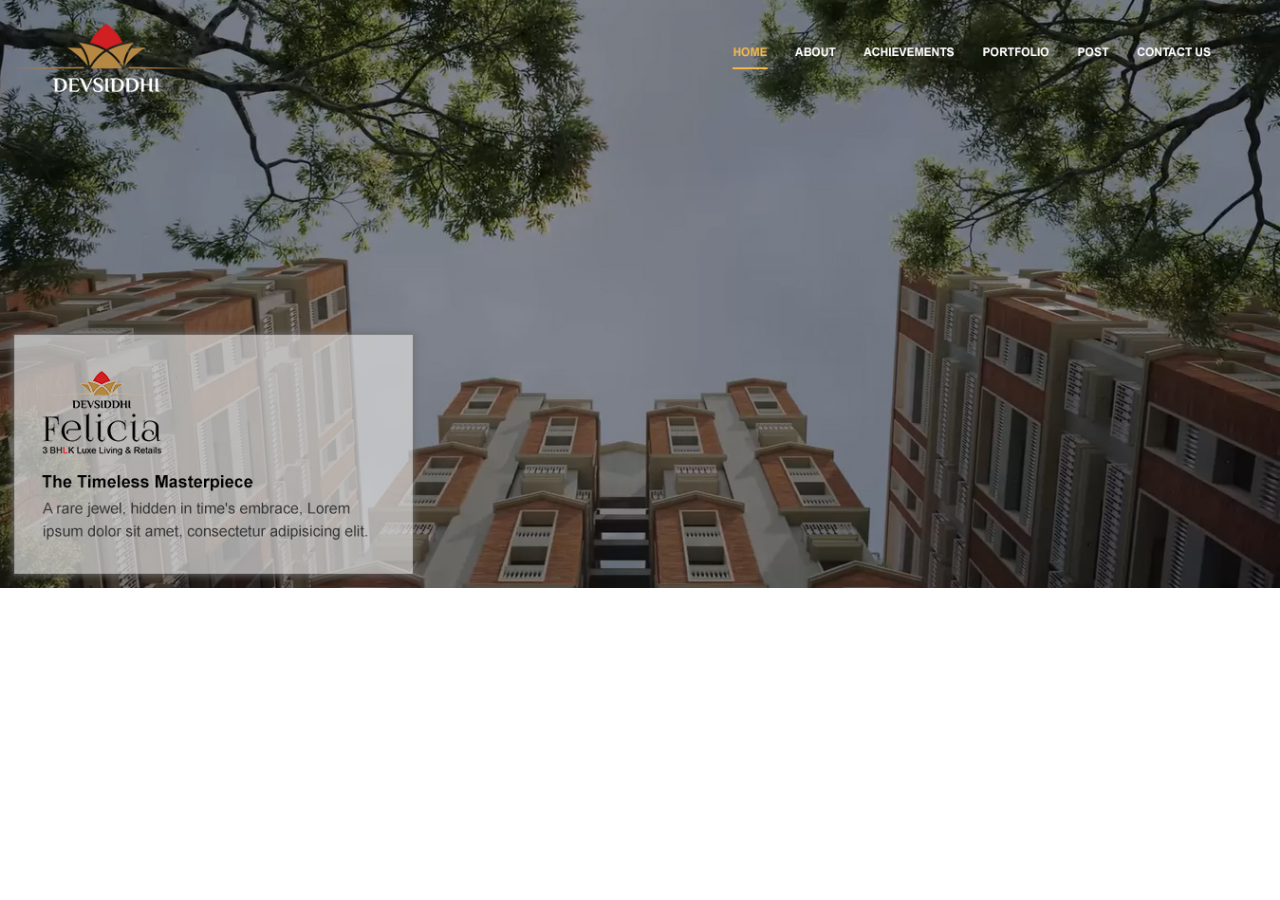
<file: index.html>
<!DOCTYPE html>
<html lang="en">
<head>
    <meta charset="UTF-8">
    <meta name="viewport" content="width=device-width, initial-scale=1.0">
    <title>Document</title>
    <link href="https://cdn.jsdelivr.net/npm/bootstrap@5.3.5/dist/css/bootstrap.min.css" rel="stylesheet">
</head>
<body>
    <a href="open.html">
        <img src="home-1.jpg" alt="" class="img-fluid">
    </a>
</body>
</html>
</file>
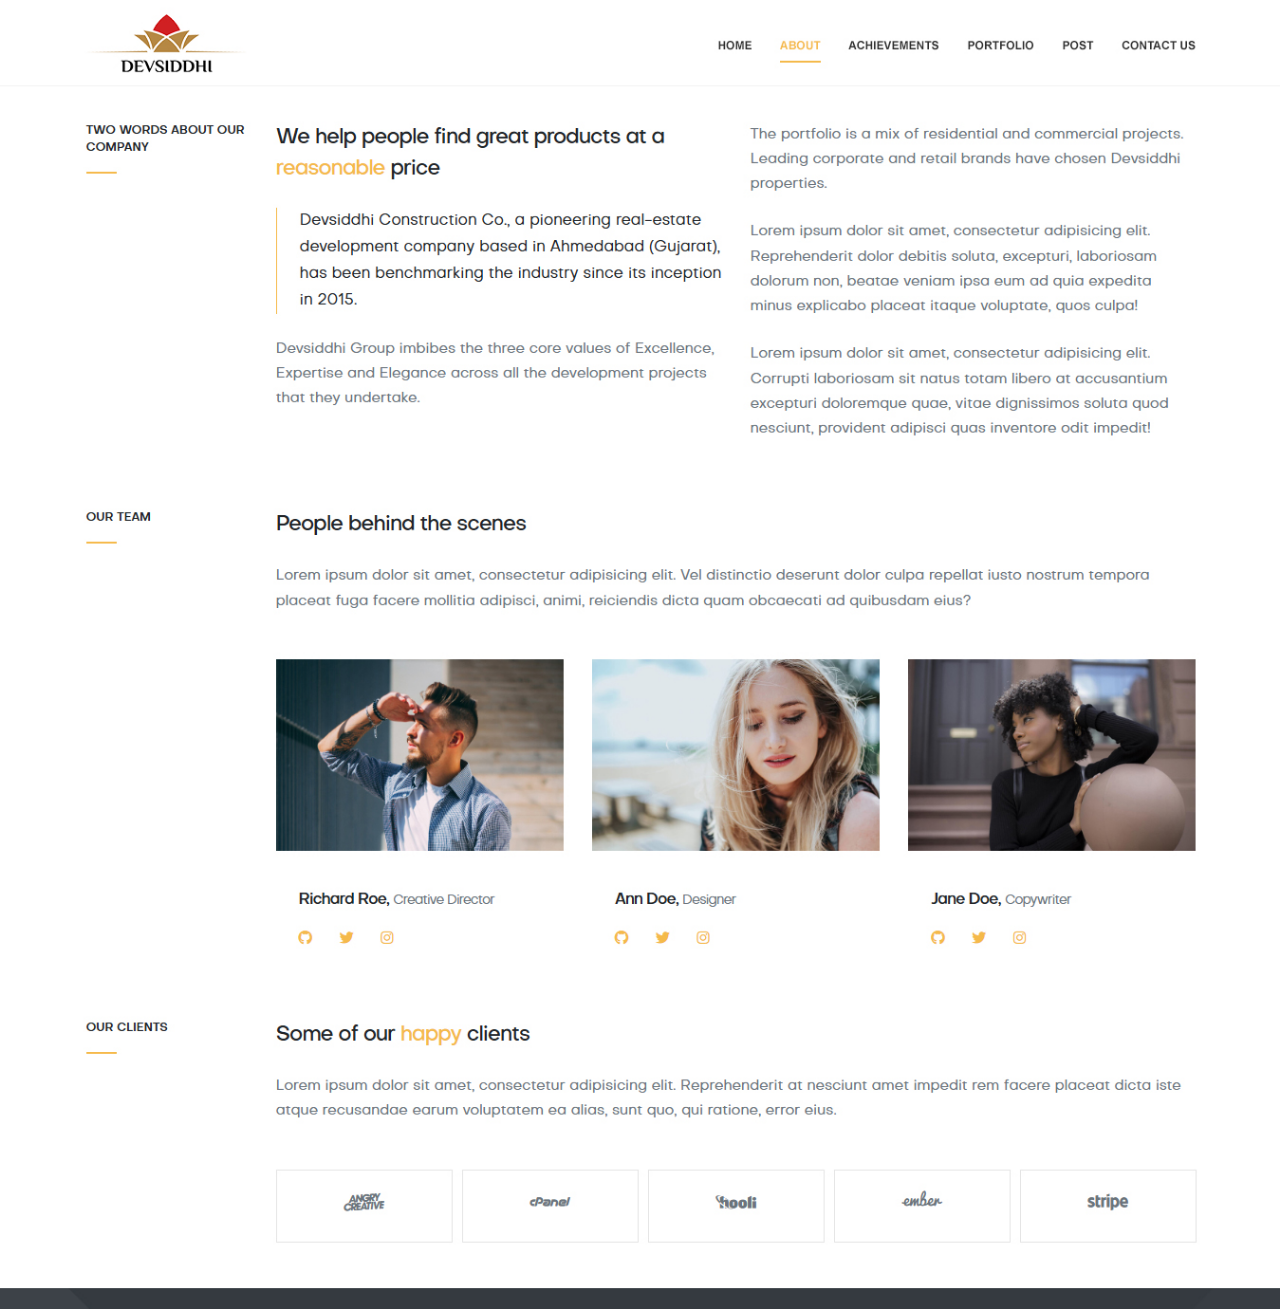
<file: about.html>
<!DOCTYPE html>
<html lang="en">
<head>
    <meta charset="UTF-8">
    <meta name="viewport" content="width=device-width, initial-scale=1.0">
    <title>Document</title>
    <link href="https://cdn.jsdelivr.net/npm/bootstrap@5.3.5/dist/css/bootstrap.min.css" rel="stylesheet">
</head>
<body>
    <a href="open.html">
        <img src="about.jpg" alt="" class="img-fluid">
    </a>
</body>
</html>
</file>
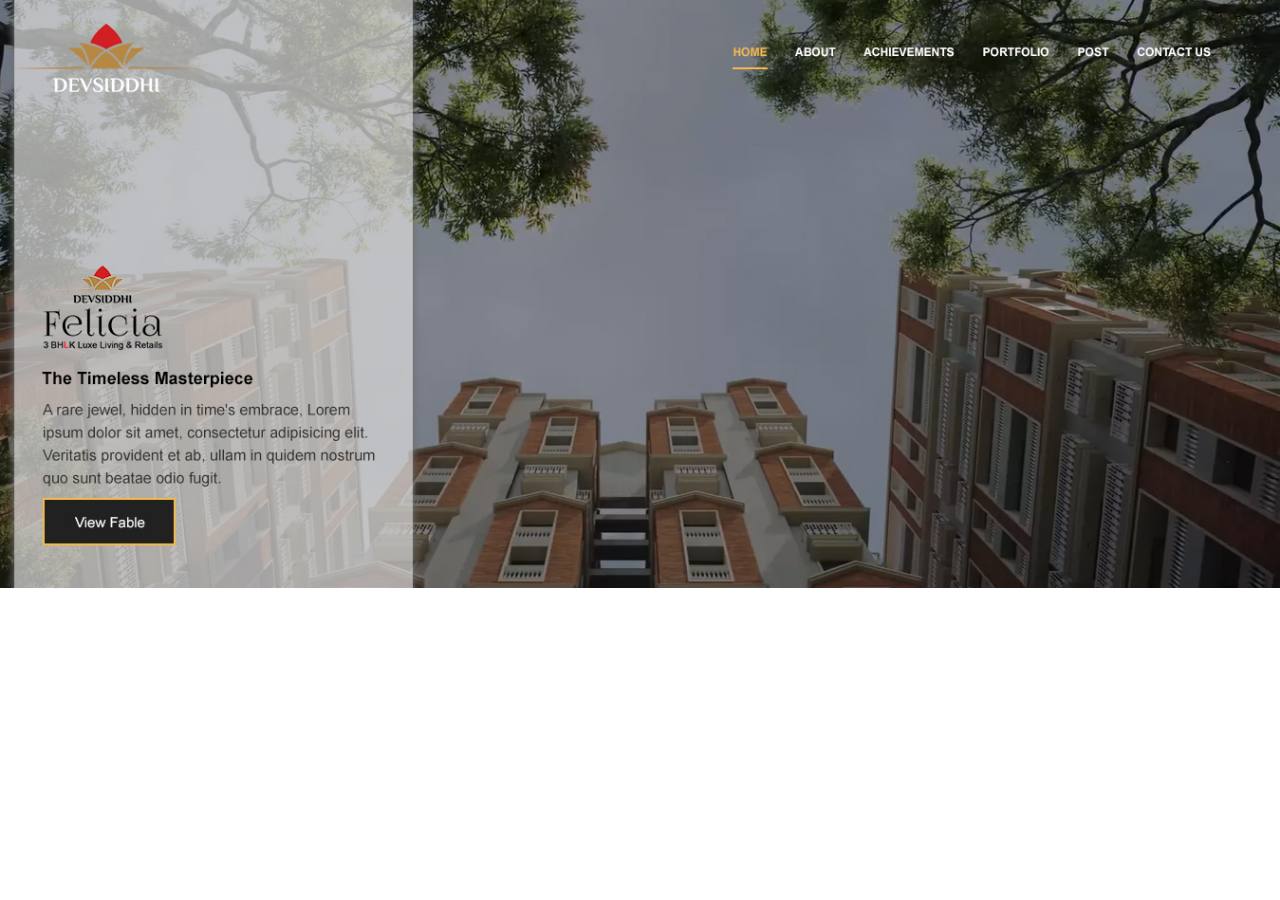
<file: open.html>
<!DOCTYPE html>
<html lang="en">
<head>
    <meta charset="UTF-8">
    <meta name="viewport" content="width=device-width, initial-scale=1.0">
    <title>Document</title>
    <link href="https://cdn.jsdelivr.net/npm/bootstrap@5.3.5/dist/css/bootstrap.min.css" rel="stylesheet">
</head>
<body>
    <a href="about.html">
        <img src="home-2.jpg" alt="" class="img-fluid">
    </a>
</body>
</html>
</file>
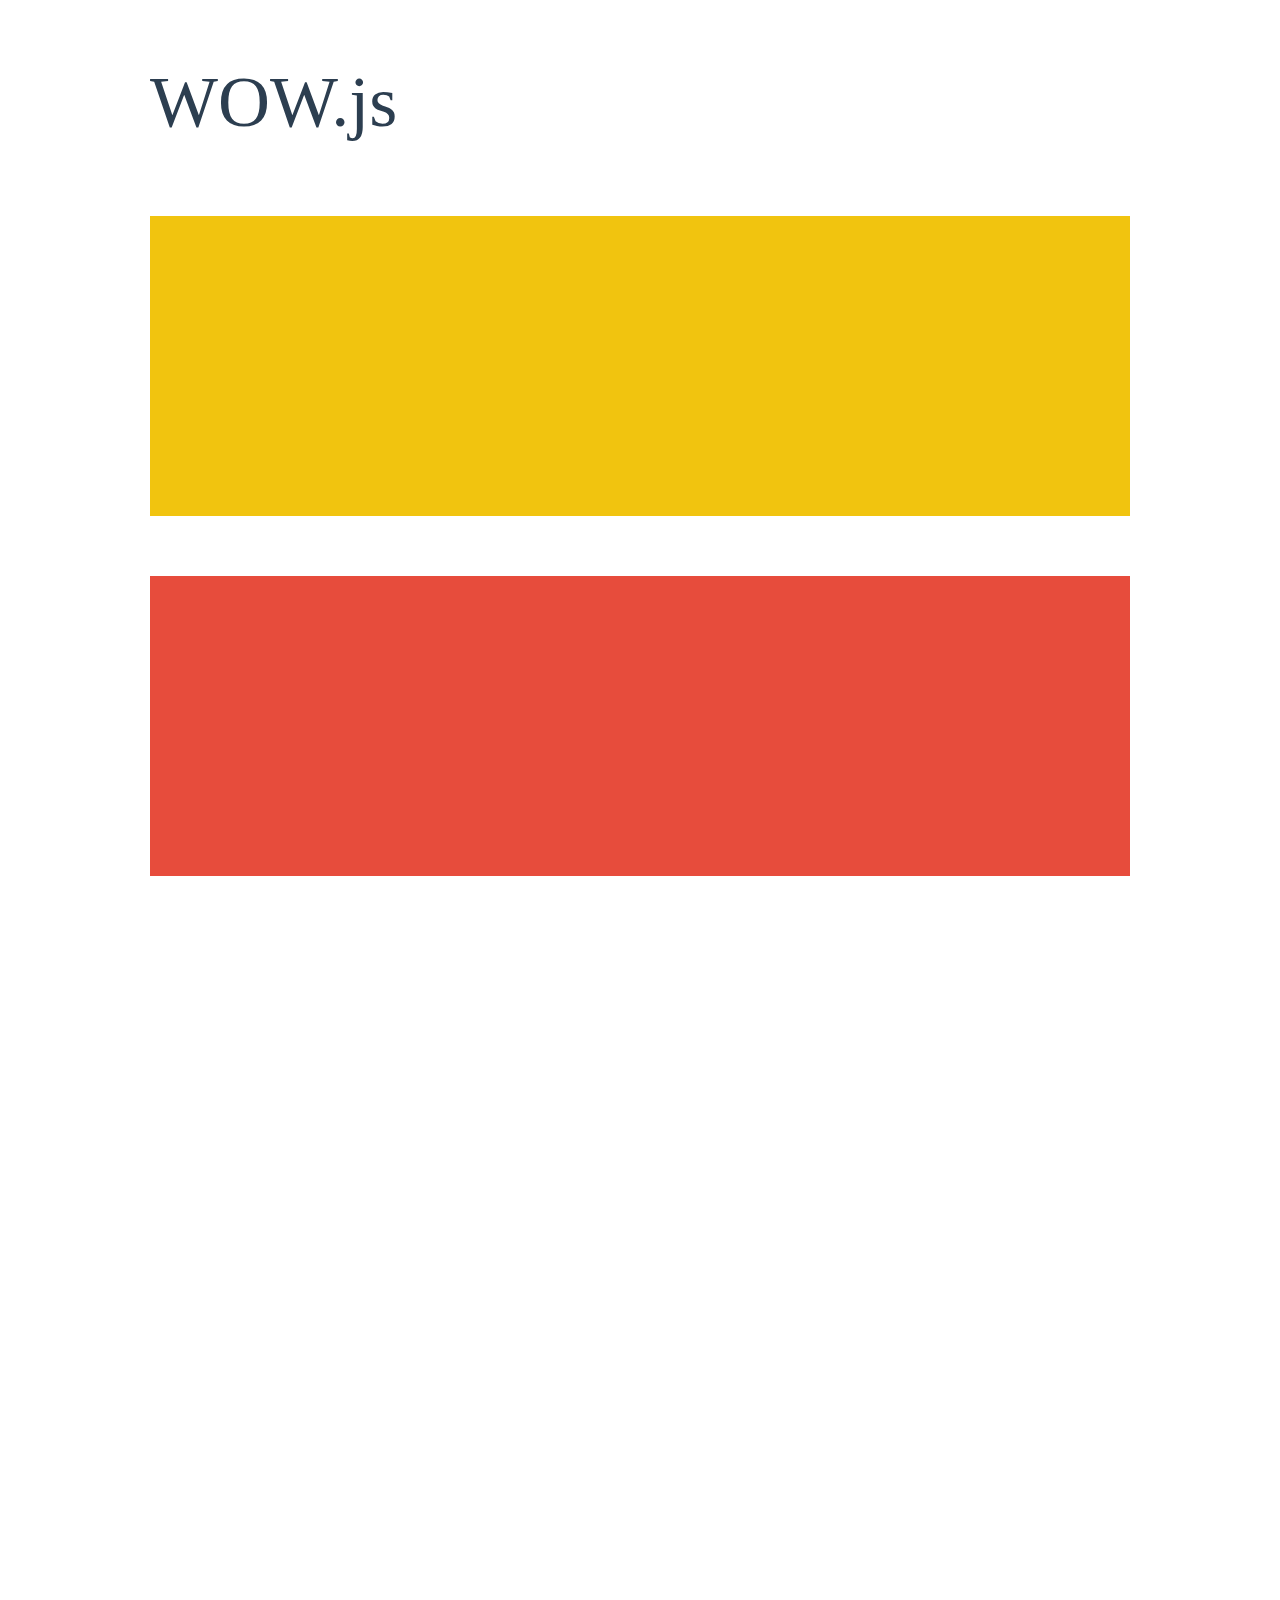
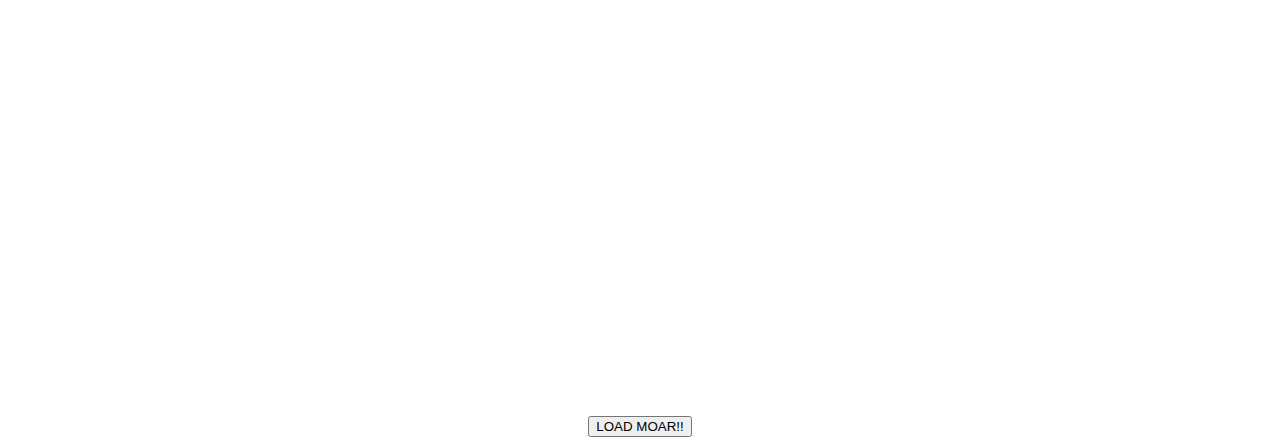
<file: assets/plugin/wowjs/demo.html>
<!doctype html>

<html lang="en">
<head>
  <meta charset="utf-8">
  <title>WOW</title>
  <link rel="stylesheet" href="css/libs/animate.css">
  <link rel="stylesheet" href="css/site.css">
  <style>
    .wow:first-child {
      visibility: hidden;
    }
  </style>
  <!--[if IE]>
    <script src="http://html5shiv.googlecode.com/svn/trunk/html5.js"></script>
  <![endif]-->
</head>

<body>
  <div id="container">
    <header>
      <h1>WOW.js</h1>
    </header>
    <div id="main">
      <section class="wow fadeInDown" style="background-color: #f1c40f;"></section>
      <section class="wow pulse" style="background-color: #e74c3c;" data-wow-iteration="infinite" data-wow-duration="1500ms"></section>
      <section class="section--purple wow slideInRight" data-wow-delay="2s"></section>
      <section class="section--blue wow bounceInLeft" data-wow-offset="300"></section>
      <section class="section--green wow slideInLeft" data-wow-duration="4s"></section>
      <button id="moar">LOAD MOAR!!</button>
    </div>
  </div>
  <script src="dist/wow.js"></script>
  <script>
    wow = new WOW(
      {
        animateClass: 'animated',
        offset:       100,
        callback:     function(box) {
          console.log("WOW: animating <" + box.tagName.toLowerCase() + ">")
        }
      }
    );
    wow.init();
    document.getElementById('moar').onclick = function() {
      var section = document.createElement('section');
      section.className = 'section--purple wow fadeInDown';
      this.parentNode.insertBefore(section, this);
    };
  </script>
</body>
</html>
</file>
<file: assets/plugin/wowjs/css/site.css>
h1 {
  font-size:     72px;
  line-height:   1.5;
  color: #2c3e50;
  font-weight:   100;
}

#container {
  width:  980px;
  margin: 0 auto;
}

section {
  height: 300px;
  margin: 60px 0;
}

.section--purple {
  background-color: #9b59b6;
}

.section--blue {
  background-color: #3498db;
}

.section--green {
  background-color: #2ecc71;
}

#main {
  text-align: center;
}

#more {
  margin: 20px auto 48px;
}
</file>
